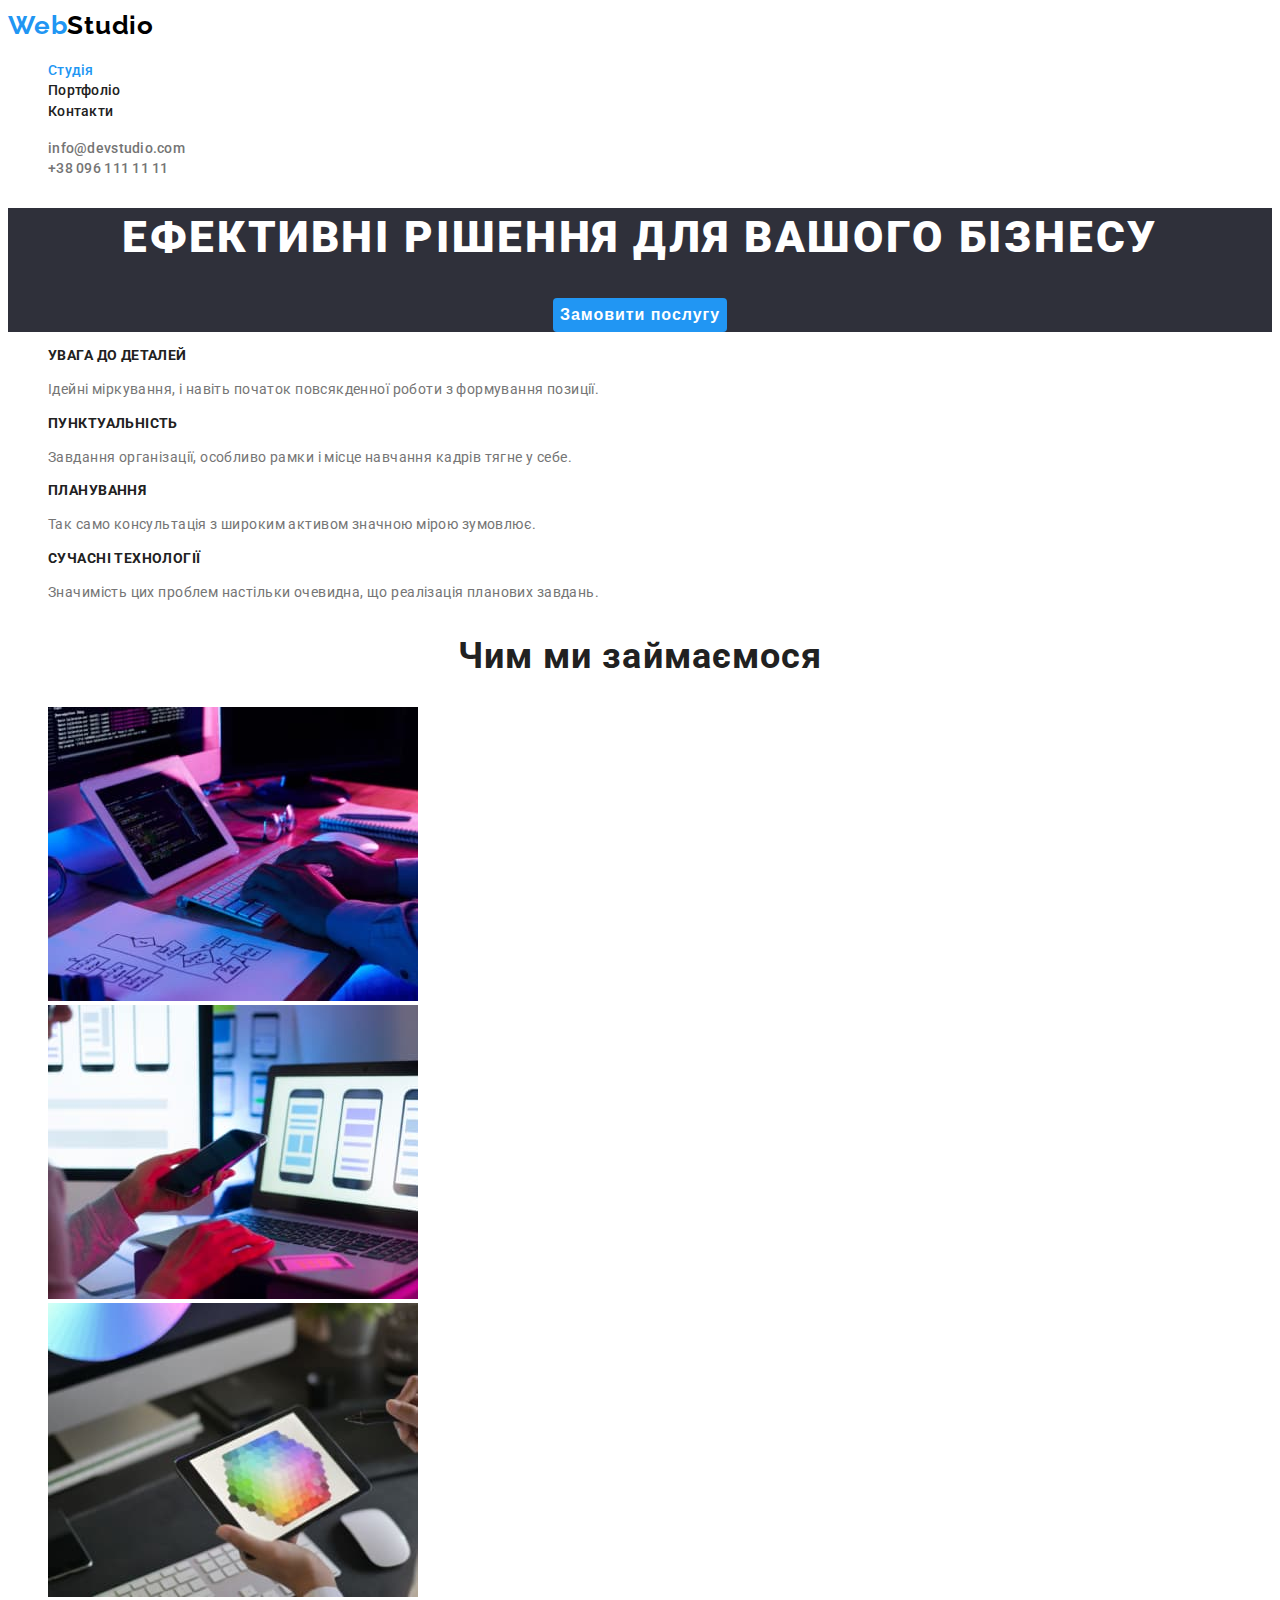
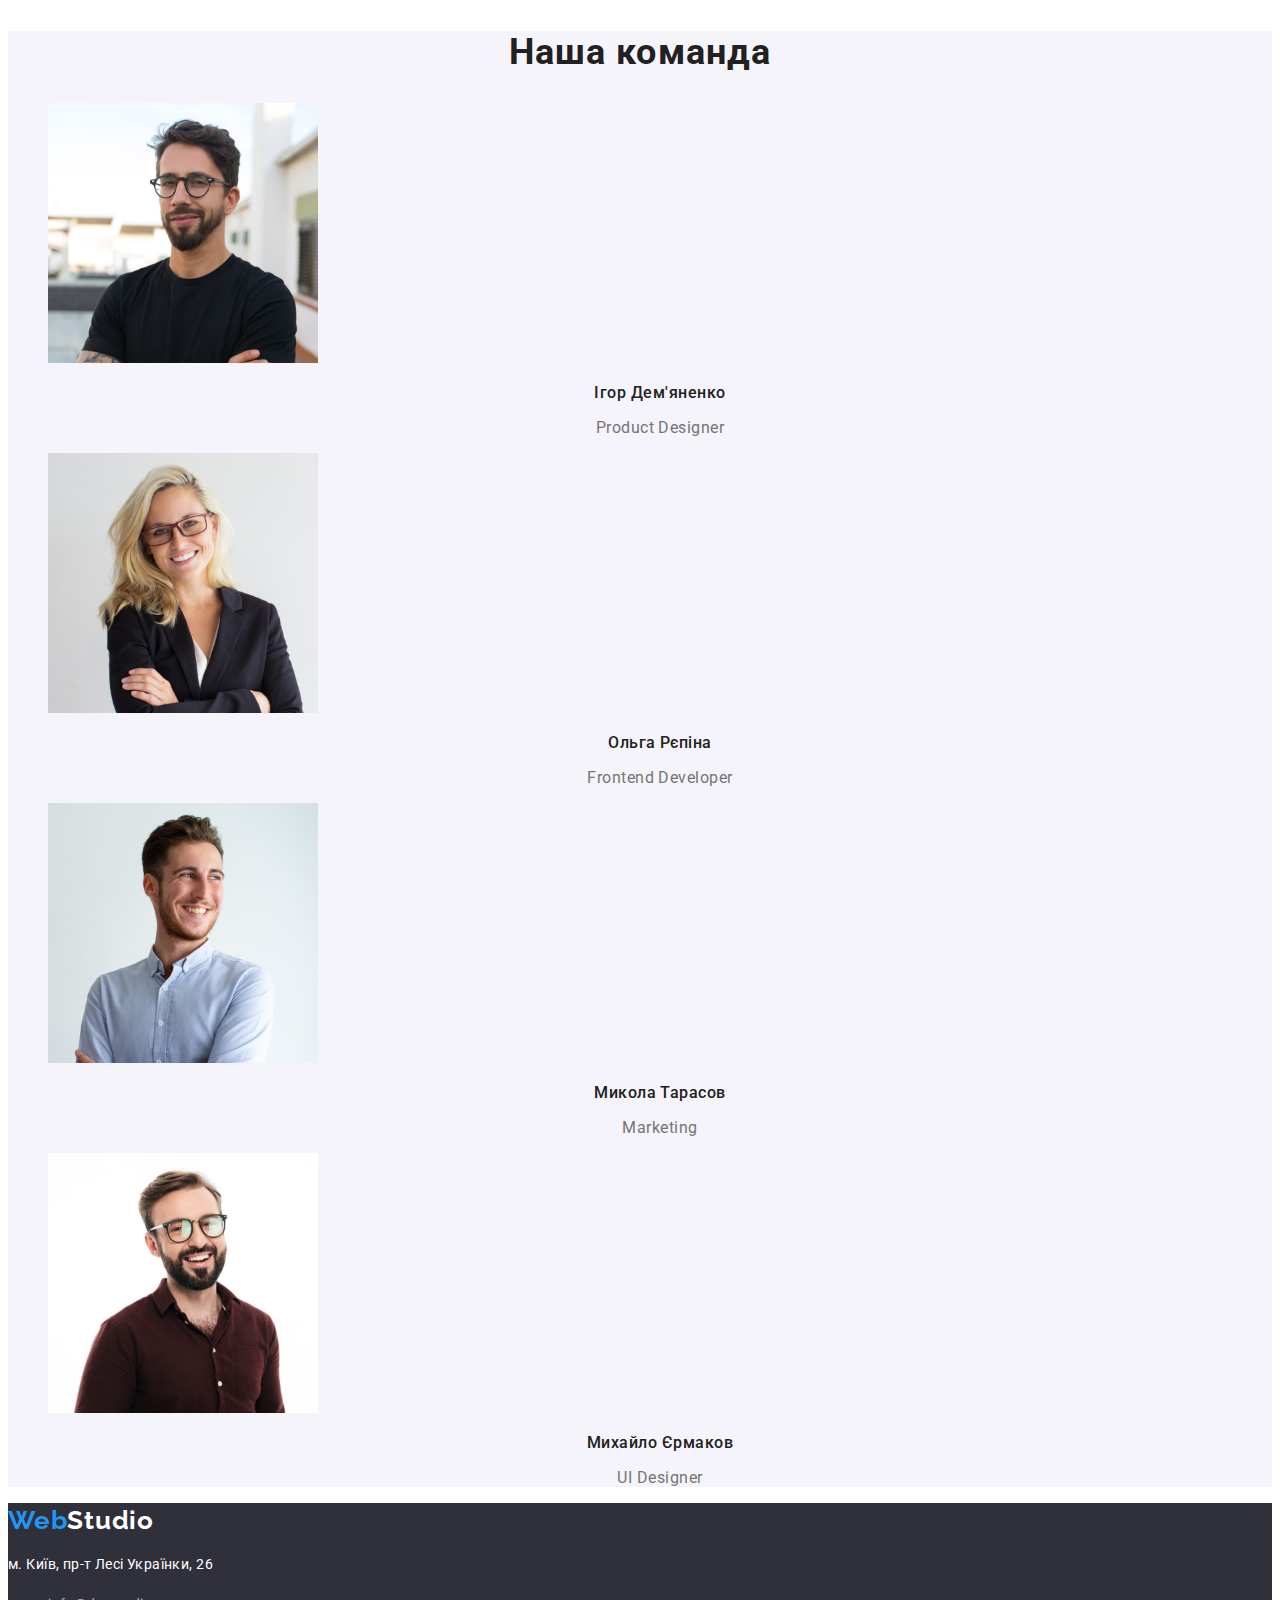
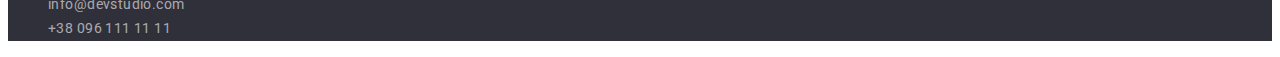
<file: index.html>
<!DOCTYPE html>
<html lang="uk">

<head>
    <meta charset="UTF-8">
    <meta http-equiv="X-UA-Compatible" content="IE=edge">
    <meta name="viewport" content="width=device-width, initial-scale=1.0">
    <title>Document</title>
    <link
        href="https://fonts.googleapis.com/css2?family=Raleway:wght@700&family=Roboto:wght@400;500;700;900&display=swap"
        rel="stylesheet">
    <link rel="stylesheet" href="./css/style.css">
</head>

<body>
    <header class="header">
        <a class=" logo link" href="">Web<span class="part-logo">Studio</span></a>
        <nav class="navigation">
            <ul class="nav-list list">
                <li class="nav-link-item"><a class="nav-link-list active link" href="./index.html">Студія</a></li>
                <li class="nav-link-item"><a class="nav-link-list link" href="./portfolio.html">Портфоліо</a>
                </li>
                <li class="nav-link-item"><a class="nav-link-list link" href="">Контакти</a></li>
            </ul>
        </nav>
        <ul class="contact-list list">
            <li class="contact-list-item"><a class="contact-mail link"
                    href="mailto:info@devstudio.com">info@devstudio.com</a></li>
            <li class="contact-list-item"><a class="contact-number link" href="tel:+380961111111">+38 096 111 11
                    11</a>
            </li>
        </ul>
    </header>
    <main>

        <!--HERO-->

        <section class="hero">
            <div class="decoration position">
                <h1 class="hero-title">Ефективні рішення для вашого бізнесу</h1>
                <button class="hero-button active-btn" type="button">Замовити послугу</button>
            </div>

        </section>

        <!--ADVANTAGES-->

        <section class="advantages section">
            <ul class="advantages-list list">
                <li class="advantages-list-item">
                    <h3 class="advantages-title">Увага до деталей</h3>
                    <p class="advantages-desc">Ідейні міркування, і навіть початок повсякденної роботи з формування
                        позиції.</p>
                </li>
                <li class="advantages-list-item">
                    <h3 class="advantages-title">Пунктуальність</h3>
                    <p class="advantages-desc">Завдання організації, особливо рамки і місце навчання кадрів тягне у
                        себе.</p>
                </li>
                <li class="advantages-list-item">
                    <h3 class="advantages-title">Планування</h3>
                    <p class="advantages-desc">Так само консультація з широким активом значною мірою зумовлює.</p>
                </li>
                <li class="advantages-list-item">
                    <h3 class="advantages-title">Сучасні технології</h3>
                    <p class="advantages-desc">Значимість цих проблем настільки очевидна, що реалізація планових
                        завдань.</p>
                </li>
            </ul>
        </section>
        <section class=" main section">
            <h2 class="main-title position title">Чим ми займаємося</h2>
            <ul class="main-list list">
                <li class="main-list-iteam"><img class="main-image" src="./images/box-1.jpg" alt="праця на комп'ютері"
                        width="370" height="294">
                </li>
                <li class="main-list-iteam"><img class="main-image" src="./images/box-2.jpg" alt=" ком'ютер і телефон"
                        width="370" height="294">
                </li>
                <li class="main-list-iteam"><img class="main-image" src="./images/box-3.jpg" alt="праця на планшеті"
                        width="370" height="294">
                </li>
            </ul>
        </section>

        <!--EMPLOYEES-->

        <section class="employees section">
            <div class=" decoration-background">
                <h2 class="employees-title position title">Наша команда</h2>
                <ul class="employees-list list">
                    <li class="employees-card">
                        <img class="employees-photo" src="./images/command-1.jpg" alt="чоловік в окулярах" width="270"
                            height="260">
                        <h3 class="employees-name position">Ігор Дем'яненко</h3>
                        <p class="employees-position position" lang="en">Product Designer</p>
                    </li>
                    <li class="employees-card">
                        <img class="employees-photo" src="./images/command-2.jpg" alt="жінка в окулярах" width="270"
                            height="260">
                        <h3 class="employees-name position">Ольга Рєпіна</h3>
                        <p class="employees-position position" lang="en">Frontend Developer</p>
                    </li>
                    <li class="employees-card">
                        <img class="employees-photo" src="./images/command-3.jpg" alt="чоловік" width="270"
                            height="260">
                        <h3 class="employees-name position">Микола Тарасов</h3>
                        <p class="employees-position position" lang="en">Marketing</p>
                    </li>
                    <li class="employees-card">
                        <img class="employees-photo" src="./images/command-4.jpg" alt="чоловік в окулярах" width="270"
                            height="260">
                        <h3 class="employees-name position">Михайло Єрмаков</h3>
                        <p class="employees-position position" lang="en">UI Designer</p>
                    </li>
                </ul>
            </div>
        </section>
    </main>
    <footer class="footer">
        <div class="decoration">
            <a class="logo link" href="">Web<span class="second-part">Studio</span></a>
            <address class="contact-info">
                <p class="address">м. Київ, пр-т Лесі Українки, 26</p>
                <ul class="list">
                    <li class="info">
                        <a class="info-mail link" href="mailto:info@devstudio.com ">info@devstudio.com</a>
                    </li>
                    <li class="info">
                        <a class="info-number link" href="tel:+380961111111">+38 096 111 11 11</a>
                    </li>
                </ul>
            </address>
        </div>
    </footer>

</body>

</html>
</file>
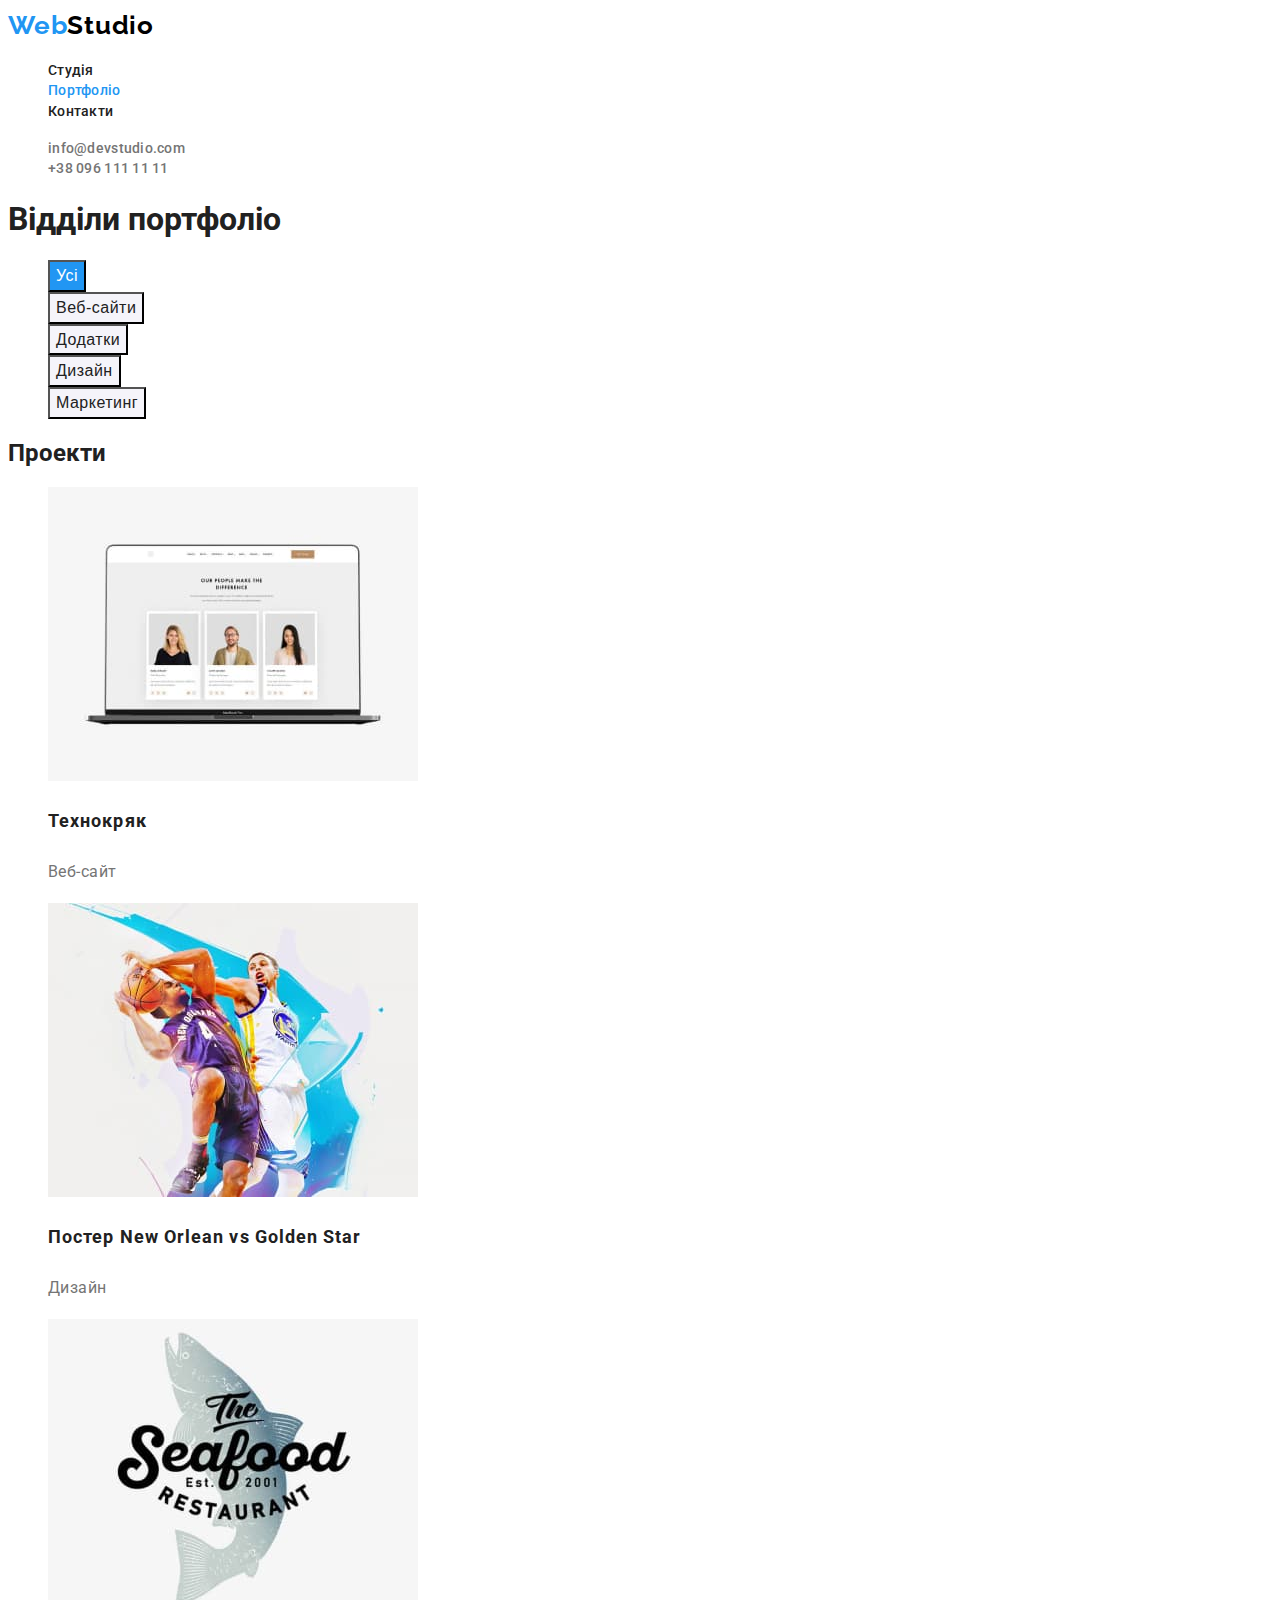
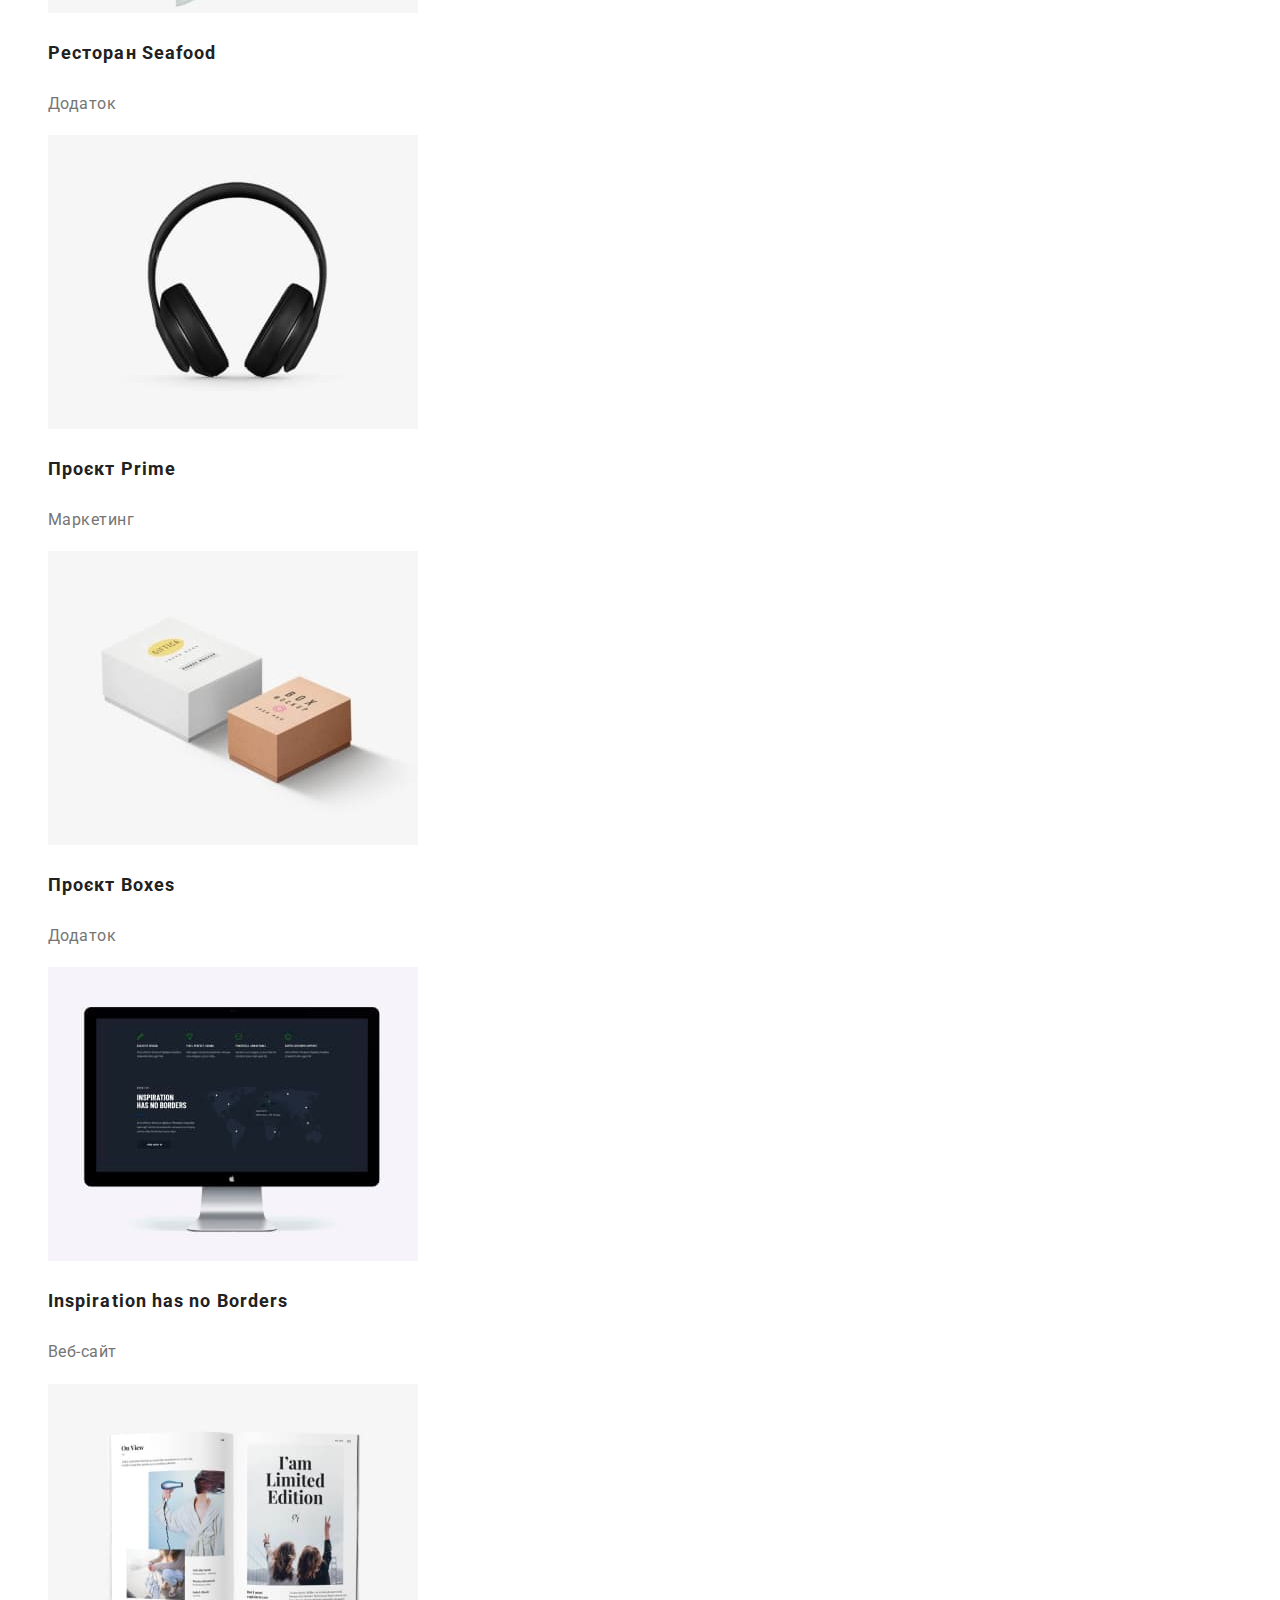
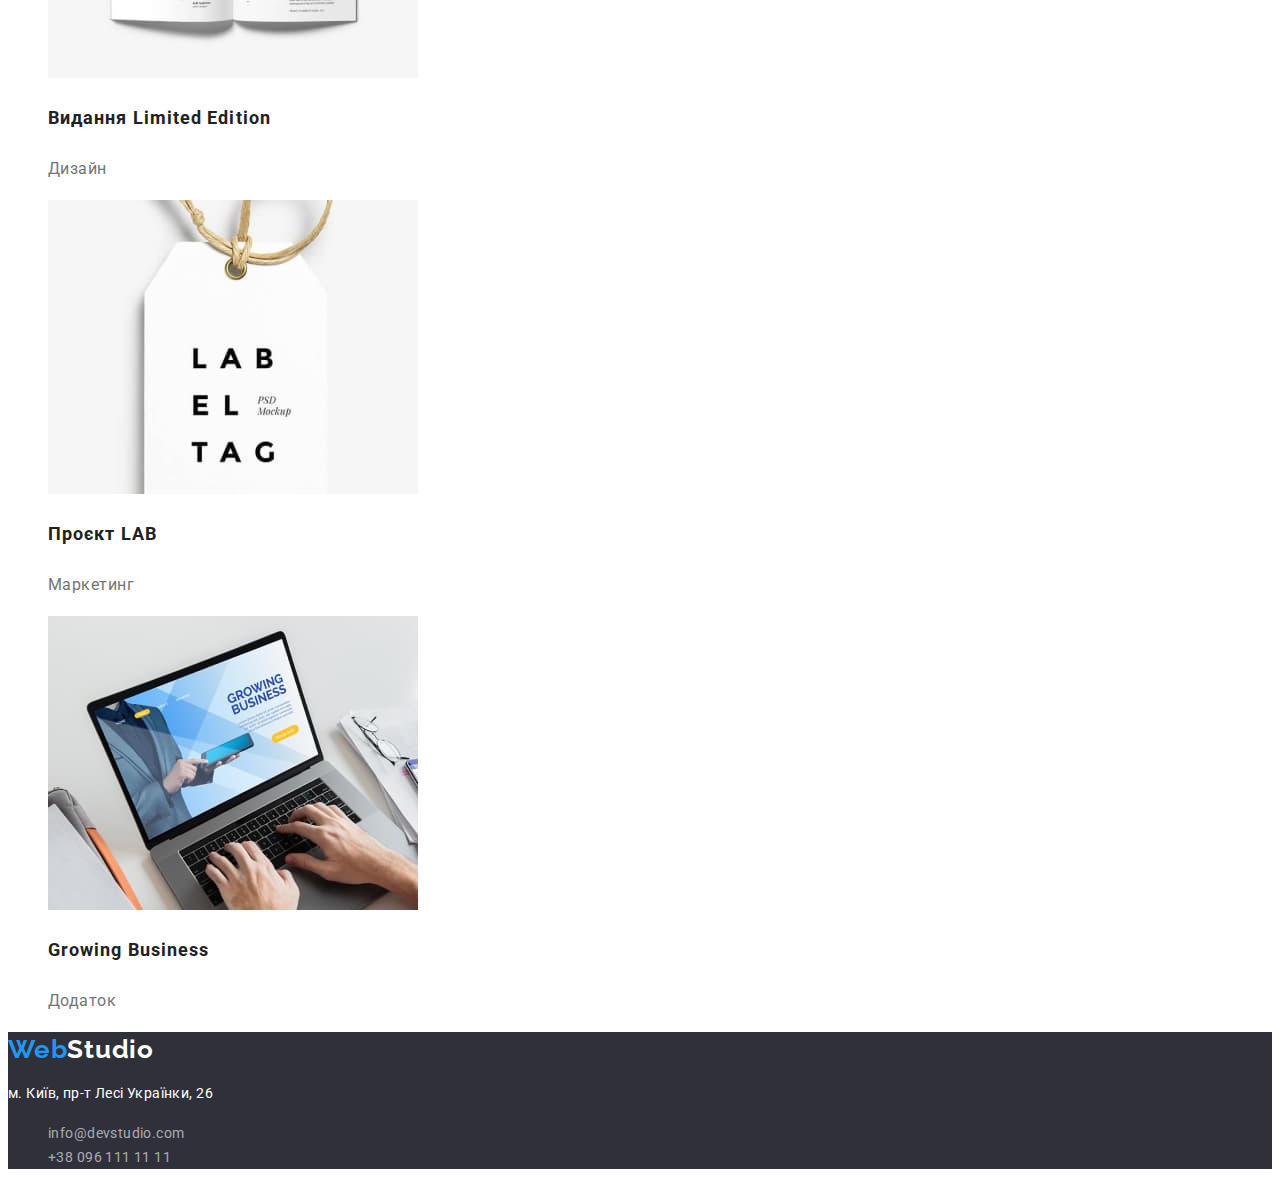
<file: portfolio.html>
<!DOCTYPE html>
<html lang="uk">

<head>
    <meta charset="UTF-8">
    <meta http-equiv="X-UA-Compatible" content="IE=edge">
    <meta name="viewport" content="width=device-width, initial-scale=1.0">
    <title>Document</title>
    <link
        href="https://fonts.googleapis.com/css2?family=Raleway:wght@700&family=Roboto:wght@400;500;700;900&display=swap"
        rel="stylesheet">
    <link rel="stylesheet" href="./css/style.css">
</head>

<body>
    <div class="container">
        <header class="header">
            <a class="logo link" href="./index.html">Web<span class="part-logo">Studio</span></a>
            <nav class="navigation">
                <ul class="nav-list list">
                    <li class="nav-link-item"><a class="nav-link-list link" href="./index.html">Студія</a></li>
                    <li class="nav-link-item"><a class="nav-link-list active link" href="">Портфоліо</a></li>
                    <li class="nav-link-item"><a class="nav-link-list link" href="">Контакти</a></li>
                </ul>
            </nav>
            <ul class="contact-list list">
                <li class="contact-list-item"><a class="contact-mail link"
                        href="mainto:info@devstudio.com">info@devstudio.com</a></li>
                <li class="contact-list-item"><a class="contact-number link" href="tel:+380961111111">+38 096 111 11
                        11</a>
                </li>
            </ul>
        </header>
        <main>

            <!--Prodjects-->

            <section class=" project section">
                <h1 class="project-title">Відділи портфоліо</h1>
                <ul class="project-list list">
                    <li class="project-list-item">
                        <button class="headline-btn active-btn" type="button">Усі</button>
                    </li>
                    <li class="project-list-item">
                        <button class="headline-btn" type="button">Веб-сайти</button>
                    </li>
                    <li class="project-list-item">
                        <button class="headline-btn" type="button">Додатки</button>
                    </li>
                    <li class="project-list-item">
                        <button class="headline-btn" type="button">Дизайн</button>
                    </li>
                    <li class="project-list-item">
                        <button class="headline-btn" type="button">Маркетинг</button>
                    </li>
                </ul>
                <h2>Проекти</h2>
                <ul class="project-list list">
                    <li class="project-list-item">
                        <a class="link" href="">
                            <img class="project-photo" src="./images/prodject-1.jpg"
                                alt="ноутбук зі зображеням людей на єкрані" width="370" height="294">
                            <h3 class="project-name">Технокряк</h3>
                            <p class="project-department">Веб-сайт</p>
                        </a>
                    </li>
                    <li class="project-list-item">
                        <a class="link" href="">
                            <img class="project-photo" src="./images/prodject-2.jpg"
                                alt="два чоловіка грають в баскетбол" width="370" height="294">
                            <h3 class="project-name">Постер New Orlean vs Golden Star</h3>
                            <p class="project-department">Дизайн</p>
                        </a>
                    </li>
                    <li class="project-list-item">
                        <a class="link" href="">
                            <img class="project-photo" src="./images/prodject-3.jpg" alt="логотип ресторана" width="370"
                                height="294">
                            <h3 class="project-name">Ресторан Seafood</h3>
                            <p class="project-department">Додаток</p>
                        </a>
                    </li>
                    <li class="project-list-item">
                        <a class="link" href="">
                            <img class="project-photo" src="./images/prodject-4.jpg" alt="чорны наушники" width="370"
                                height="294">
                            <h3 class="project-name">Проєкт Prime</h3>
                            <p class="project-department">Маркетинг</p>
                        </a>
                    </li>
                    <li class="project-list-item">
                        <a class="link" href="">
                            <img class="project-photo" src="./images/prodject-5.jpg"
                                alt="дві коробочки колору бежевого і білого" width="370" height="294">
                            <h3 class="project-name">Проєкт Boxes</h3>
                            <p class="project-department">Додаток</p>
                        </a>
                    </li>
                    <li class="project-list-item">
                        <a class="link" href="">
                            <img class="project-photo" src="./images/prodject-6.jpg" alt="комп'ютер" width="370"
                                height="294">
                            <h3 class="project-name" lang="en">Inspiration has no Borders</h3>
                            <p class="project-department">Веб-сайт</p>
                        </a>
                    </li>
                    <li class="project-list-item">
                        <a class="link" href="">
                            <img class="project-photo" src="./images/prodject-7.jpg" alt="відкритий журнал" width="370"
                                height="294">
                            <h3 class="project-name">Видання Limited Edition</h3>
                            <p class="project-department">Дизайн</p>
                        </a>
                    </li>
                    <li class="project-list-item">
                        <a class="link" href="">
                            <img class="project-photo" src="./images/prodject-8.jpg" alt="лого проекта LAB" width="370"
                                height="294">
                            <h3 class="project-name">Проєкт LAB</h3>
                            <p class="project-department">Маркетинг</p>
                        </a>
                    </li>
                    <li class="project-list-item">
                        <a class="link" href="">
                            <img class="project-photo" src="./images/prodject-9.jpg"
                                alt="ноутбук зі зображенням на екрані проекту" width="370" height="294">
                            <h3 class="project-name" lang="en">Growing Business</h3>
                            <p class="project-department">Додаток</p>
                        </a>
                    </li>
                </ul>
            </section>
        </main>
        <footer class="footer">
            <div class="decoration">
                <a class="logo link" href="">Web<span class="second-part">Studio</span></a>
                <address class="contact-info">
                    <p class="address">м. Київ, пр-т Лесі Українки, 26</p>
                    <ul class="list">
                        <li class="info">
                            <a class="info-mail link" href="mailto:info@devstudio.com ">info@devstudio.com</a>
                        </li>
                        <li>
                            <a class="info-number link" href="tel:+380961111111">+38 096 111 11 11</a>
                        </li>
                    </ul>
                </address>
            </div>
        </footer>

    </div>

</body>

</html>
</file>
<file: css/style.css>
:root {
    --primare-font-family: 'Roboto', sans-serif;
    --second-font-family: 'Raleway', sans-serif;
    --primare-text-color-theme-dark: #212121;
    --secondary-text-color-theme-dark: #757575;
    --primare-text-color-theme-light: #ffffff;
    --secondary-text-color-theme-light: rgba(255, 255, 255, 0.6);
    --accent-color: #2196F3;
    --part-logo-color: #000000;
    --first-decoration-backgraund: #2F303A;
    --second-decoration-backgroend: #F5F4FA;
}

body {
    font-family: var(--primare-font-family);
    color: var(--primare-text-color-theme-dark);
}

.link {
    text-decoration: none;
}


.list {
    list-style: none;
}

.logo {
    font-family: 'Raleway';
    font-weight: 700;
    font-size: 26px;
    line-height: 1.38;
    letter-spacing: 0.03em;
    color: var(--accent-color);
}

.part-logo {
    color: var(--part-logo-color);
}

.nav-link-list {
    font-weight: 500;
    font-size: 14px;
    line-height: 1.4;
    letter-spacing: 0.02em;
    color: var(--primare-text-color-theme-dark);
}

.nav-link-list:hover,
.nav-link-list:focus {
    color: var(--accent-color);
}

.contact-mail,
.contact-number {
    font-weight: 500;
    font-size: 14px;
    line-height: 1.4;
    letter-spacing: 0.02em;
    color: var(--secondary-text-color-theme-dark);
}

.contact-mail:hover,
.contact-mail:focus {
    color: var(--accent-color);
}

.contact-number:hover,
.contact-number:focus {
    color: var(--accent-color);
}

.active {
    color: var(--accent-color);
}

/*---------START HERO---------*/

.hero-title {
    font-weight: 900;
    font-size: 44px;
    line-height: 1.36;
    letter-spacing: 0.06em;
    text-transform: uppercase;
    text-align: center;
    color: var(--primare-text-color-theme-light);
}

.hero-button {
    font-weight: 700;
    font-size: 16px;
    line-height: 1.88;
    letter-spacing: 0.06em;
    text-align: center;
    border-radius: 4px;
    border: 1px solid transparent;
    color: var(--primare-text-color-theme-light);
}

.hero-button:hover,
.hero-button:focus {
    background-color: var(--accent-color);
}

.position {
    text-align: center;
}

/*--------END HERO-----------*/
/*-----START ADVANTAGES------*/

.advantages-title {
    font-weight: 700;
    font-size: 14px;
    line-height: 1.14;
    letter-spacing: 0.03em;
    text-transform: uppercase;
}

.decoration {
    background: var(--first-decoration-backgraund);
}

.advantages-desc {
    font-size: 14px;
    line-height: 1.71;
    letter-spacing: 0.03em;
    color: var(--secondary-text-color-theme-dark);
}

.main-title {
    font-weight: 700;
    font-size: 36px;
    line-height: 1.17;
    letter-spacing: 0.03em;
}

/*------END ADVANTAGES-------*/
/*-----START EMPLOYEES------*/

.employees-title {
    font-weight: 700;
    font-size: 36px;
    line-height: 1.17;
    letter-spacing: 0.03em;
    background-color: var(--second-decoration-backgroend);
}

.employees-name {
    font-weight: 500;
    font-size: 16px;
    line-height: 1.19;
    letter-spacing: 0.03em;
    color: var(--primare-text-color-theme-dark);
}

.decoration-background {
    background-color: var(--second-decoration-backgroend);
}

.employees-position {
    font-size: 16px;
    line-height: 1.19;
    letter-spacing: 0.03em;
    color: var(--secondary-text-color-theme-dark);
}

/*-----END EMPLOYEES-----*/
/*-----START FOOTER------*/

.second-part {
    color: var(--primare-text-color-theme-light);
}

.address {
    font-style: normal;
    font-weight: 400;
    font-size: 14px;
    line-height: 1.71;
    letter-spacing: 0.03em;
    color: var(--primare-text-color-theme-light);
}

.info-mail {
    font-style: normal;
    font-weight: 400;
    font-size: 14px;
    line-height: 1.71;
    letter-spacing: 0.03em;
    color: var(--secondary-text-color-theme-light);
}

.info-mail:hover,
.info-mail:focus {
    color: var(--primare-text-color-theme-light);
}

.info-number {
    font-style: normal;
    font-weight: 400;
    font-size: 14px;
    line-height: 1.71;
    letter-spacing: 0.03em;
    color: var(--secondary-text-color-theme-light);
}

.info-number:hover,
.info-number:focus {
    color: var(--primare-text-color-theme-light);
}

/*---------END FOOTER---------*/

/*---------PORTFOLIO----------*/

/*------START PROJECT------*/

.headline-btn {
    font-weight: 500;
    font-size: 16px;
    line-height: 1.62;
    letter-spacing: 0.03em;
    cursor: pointer;
    color: var(--primare-text-color-theme-dark);
    background-color: var(--second-decoration-backgroend);
}

.headline-btn:hover,
.headline-btn:focus {
    background-color: var(--accent-color);
    color: var(--primare-text-color-theme-light);
}

.active-btn {
    background-color: var(--accent-color);
    color: var(--primare-text-color-theme-light);
}

.project-name {
    font-weight: 700;
    font-size: 18px;
    line-height: 2.00;
    letter-spacing: 0.06em;
    color: var(--primare-text-color-theme-dark);
}

.project-department {
    font-size: 16px;
    line-height: 1.88;
    letter-spacing: 0.03em;
    color: var(--secondary-text-color-theme-dark);
}
</file>
